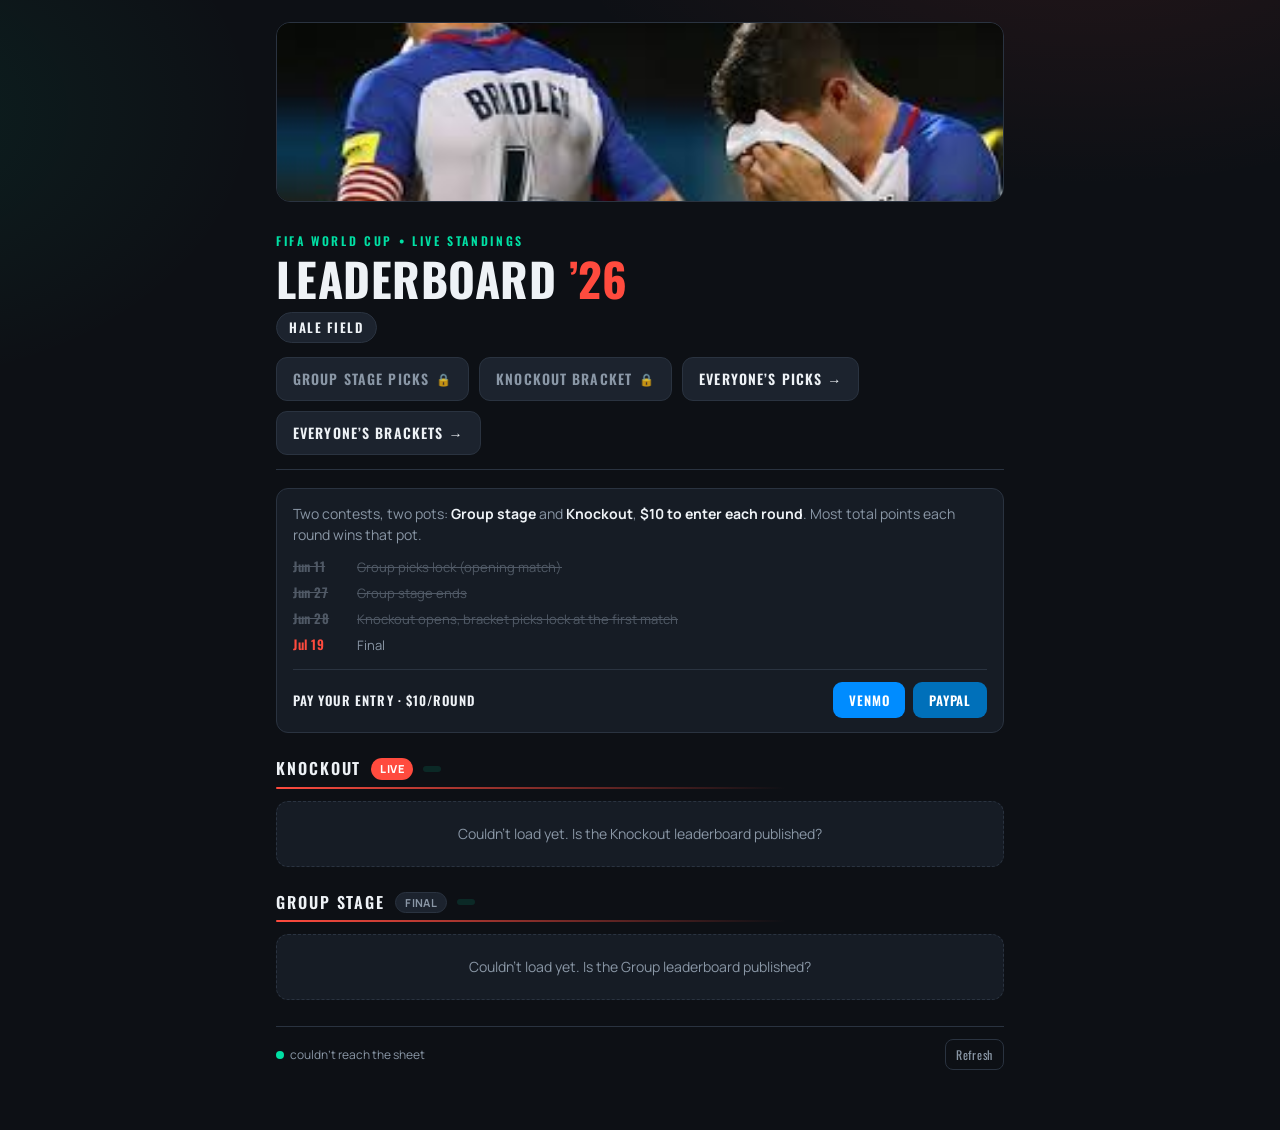
<file: hale-field/index.html>
<!DOCTYPE html>
<html lang="en">
<head>
<meta charset="UTF-8">
<meta name="viewport" content="width=device-width, initial-scale=1.0">
<title>Leaderboard — World Cup 2026 Pick’em</title>
<meta name="description" content="World Cup 2026 group + knockout pick'em — make your picks and climb the live leaderboard.">
<meta property="og:type" content="website">
<meta property="og:title" content="World Cup 2026 Pick’em — Live Leaderboard">
<meta property="og:description" content="Make your group + knockout picks and climb the live leaderboard. 🇧🇷">
<meta property="og:image" content="https://pete2786.github.io/world-cup-26/shared/seven-one.png">
<meta name="twitter:card" content="summary_large_image">
<meta name="twitter:title" content="World Cup 2026 Pick’em — Live Leaderboard">
<meta name="twitter:description" content="Make your group + knockout picks and climb the live leaderboard. 🇧🇷">
<meta name="twitter:image" content="https://pete2786.github.io/world-cup-26/shared/seven-one.png">
<link rel="preconnect" href="https://fonts.googleapis.com">
<link rel="preconnect" href="https://fonts.gstatic.com" crossorigin>
<link href="https://fonts.googleapis.com/css2?family=Oswald:wght@400;500;600;700&family=Manrope:wght@400;500;600;700;800&display=swap" rel="stylesheet">
<link rel="stylesheet" href="../shared/leaderboard.css">
</head>
<body>
<div class="wrap">
  <figure class="toplogo-wrap">
    <img class="toplogo" src="../shared/seven-one.png" alt="Brazil fans embracing while holding the World Cup trophy" loading="eager">
  </figure>
  <header>
    <div class="kicker">FIFA World Cup • Live Standings</div>
    <h1>Leaderboard <span class="yr">’26</span></h1>
    <div id="poolBadge" class="poolbadge"></div>
    <nav class="poolnav">
      <a class="navbtn" id="groupLink" href="./group.html">Group Stage Picks</a>
      <a class="navbtn locked" id="koLink" href="./bracket.html" aria-disabled="true">Knockout Bracket <span class="lock">🔒</span></a>
      <a class="navbtn alt" id="picksLink" href="./picks.html" style="display:none">Everyone’s Picks →</a>
      <a class="navbtn alt" id="bracketsLink" href="./brackets.html" style="display:none">Everyone’s Brackets →</a>
    </nav>
  </header>

  <section id="info" class="info"></section>

  <div id="provNote" class="provnote" hidden></div>

  <section class="board">
    <h2>Knockout <span class="livetag">Live</span> <span id="kCount" class="count"></span></h2><div class="hr"></div>
    <div id="kBoard" class="rowlist"><div class="empty">Loading…</div></div>
  </section>

  <section class="board">
    <h2>Group Stage <span class="finaltag">Final</span> <span id="gCount" class="count"></span></h2><div class="hr"></div>
    <div id="gBoard" class="rowlist"><div class="empty">Loading…</div></div>
  </section>

  <div class="foot">
    <span><span class="dotlive"></span><span id="status">updating…</span></span>
    <button class="refresh" id="refreshBtn">Refresh</button>
  </div>
</div>
<script src="./config.js"></script>
<script src="../shared/data.js"></script>
<script src="../shared/leaderboard.js"></script>
</body>
</html>
</file>
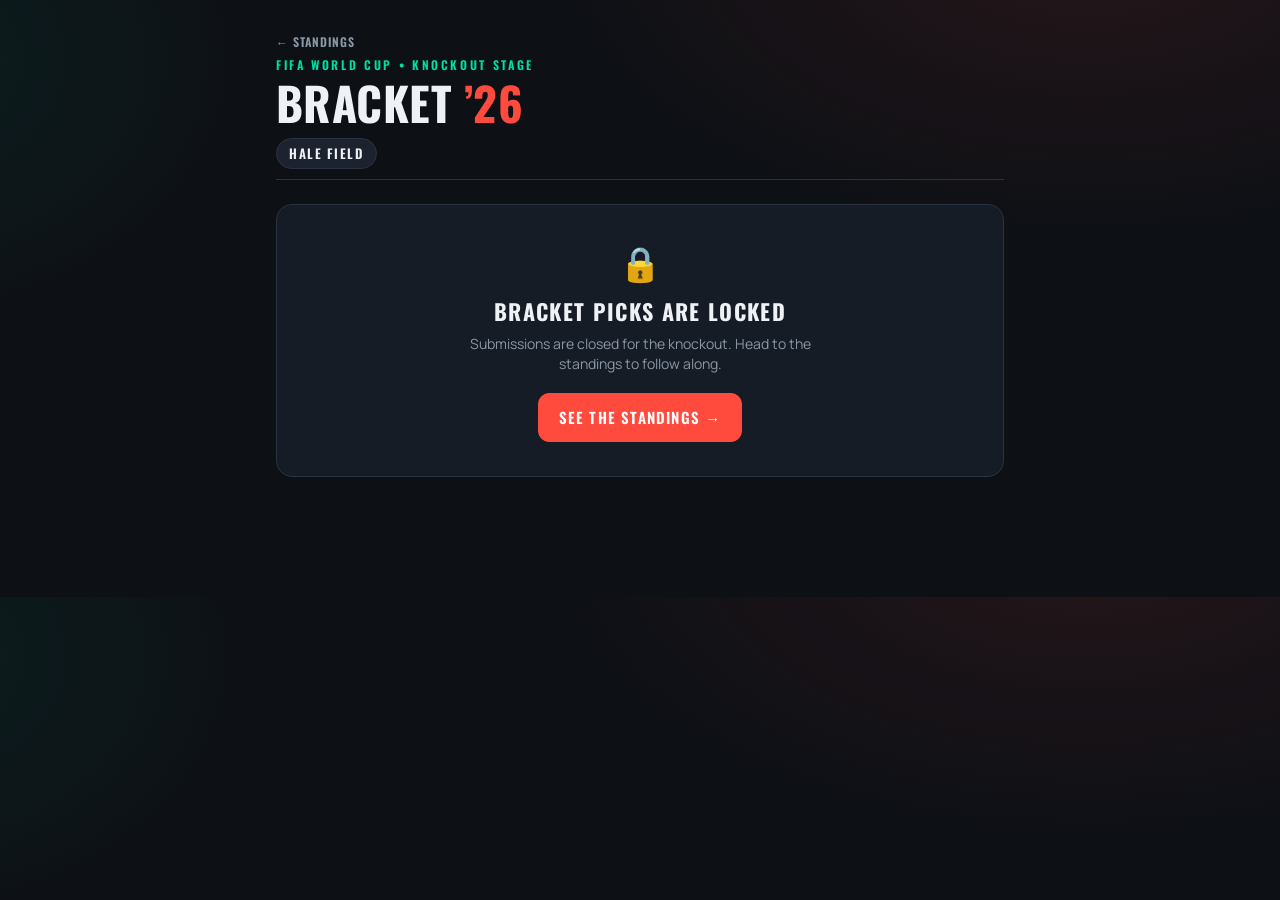
<file: hale-field/bracket.html>
<!DOCTYPE html>
<html lang="en">
<head>
<meta charset="UTF-8">
<meta name="viewport" content="width=device-width, initial-scale=1.0">
<title>Knockout Bracket — World Cup 2026</title>
<link rel="preconnect" href="https://fonts.googleapis.com">
<link rel="preconnect" href="https://fonts.gstatic.com" crossorigin>
<link href="https://fonts.googleapis.com/css2?family=Oswald:wght@400;500;600;700&family=Manrope:wght@400;500;600;700;800&display=swap" rel="stylesheet">
<link rel="stylesheet" href="../shared/bracket.css">
</head>
<body>
<div class="wrap">
  <header>
    <a class="backlink" href="./">← Standings</a>
    <div class="kicker">FIFA World Cup • Knockout Stage</div>
    <h1>Bracket <span class="yr">’26</span></h1>
    <p class="sub">Tap the winner of every match. Winners advance automatically — you can only pick teams you’ve already moved on, so your bracket always makes sense.</p>
    <div id="poolBadge" class="poolbadge"></div>
  </header>

  <div class="namebar">
    <label for="who">Your name</label>
    <input id="who" type="text" placeholder="e.g. Sam R." autocomplete="name">
  </div>
  <div class="namebar">
    <label for="email">Email</label>
    <input id="email" type="email" placeholder="you@email.com" autocomplete="email" inputmode="email">
  </div>

  <div class="progress">
    <div class="bar"><i id="barFill"></i></div>
    <div class="pcount"><span id="pcount">0 / 31 picked</span><span id="champTag" class="champ-tag"></span></div>
  </div>

  <div id="rounds"></div>

  <div class="sectitle">Tiebreaker</div><div class="hr"></div>
  <div class="field goals">
    <div class="flab">Total goals in the Final</div>
    <div class="fhint">Regulation + extra time — not the penalty shootout. Breaks a tie for the title.</div>
    <input id="finalGoals" type="number" min="0" step="1" placeholder="e.g. 3" inputmode="numeric">
  </div>
</div>

<div class="actions">
  <div class="inner">
    <span class="hint" id="hint">Pick all 31 matches to finish.</span>
    <button class="btn primary" id="review" disabled>Review &amp; submit</button>
  </div>
</div>

<div class="modal" id="modal">
  <div class="sheet">
    <div class="closebar"><button id="closeX" aria-label="close">×</button></div>
    <h3>Your picks</h3>
    <div class="champline"><span class="lbl">Champion</span><span id="rChamp">—</span></div>
    <div class="revtoggle" id="revToggle">
      <button data-mode="funnel" class="active">Funnel</button>
      <button data-mode="road">Champion’s road</button>
    </div>
    <div id="review-list"></div>
    <div class="steprow">
      <button class="btn submit" id="submitBtn">Submit my picks</button>
    </div>
    <p class="note" id="submitNote">One tap sends your picks straight to the organizer.</p>
  </div>
</div>
<script src="./config.js"></script>
<script src="../shared/data.js"></script>
<script src="../shared/submit.js"></script>
<script src="../shared/bracket.js"></script>
</body>
</html>
</file>
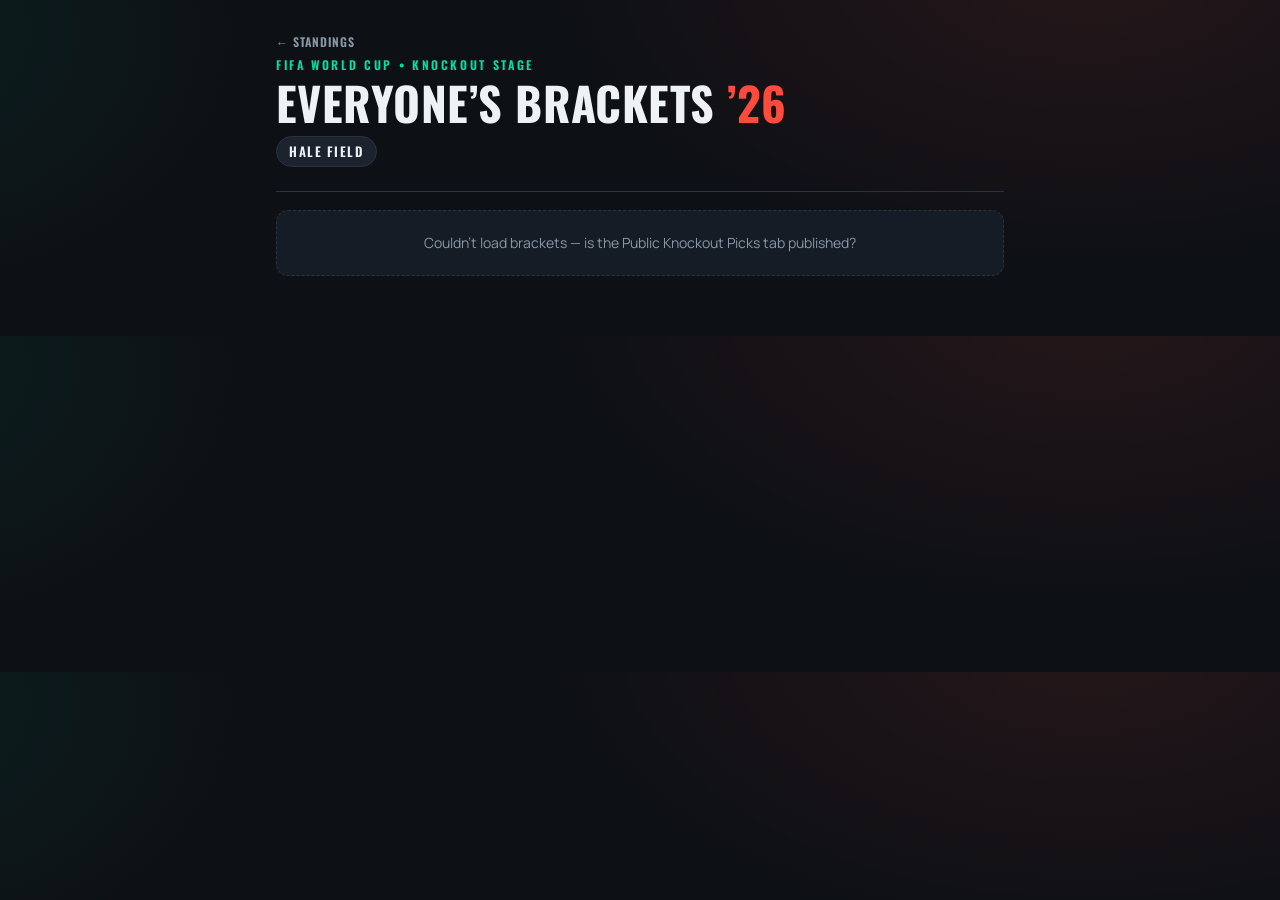
<file: hale-field/brackets.html>
<!DOCTYPE html>
<html lang="en">
<head>
<meta charset="UTF-8">
<meta name="viewport" content="width=device-width, initial-scale=1.0">
<title>Everyone’s Brackets — World Cup 2026 Pick’em</title>
<link rel="preconnect" href="https://fonts.googleapis.com">
<link rel="preconnect" href="https://fonts.gstatic.com" crossorigin>
<link href="https://fonts.googleapis.com/css2?family=Oswald:wght@400;500;600;700&family=Manrope:wght@400;500;600;700;800&display=swap" rel="stylesheet">
<link rel="stylesheet" href="../shared/brackets.css">
</head>
<body>
<div class="wrap">
  <header>
    <a class="backlink" href="./">← Standings</a>
    <div class="kicker">FIFA World Cup • Knockout Stage</div>
    <h1>Everyone’s Brackets <span class="yr">’26</span></h1>
    <div id="poolBadge" class="poolbadge"></div>
    <div id="bCount" class="pcount"></div>
  </header>

  <div id="brackets" class="bcards"><div class="empty">Loading…</div></div>
</div>
<script src="./config.js"></script>
<script src="../shared/data.js"></script>
<script src="../shared/brackets.js"></script>
</body>
</html>
</file>
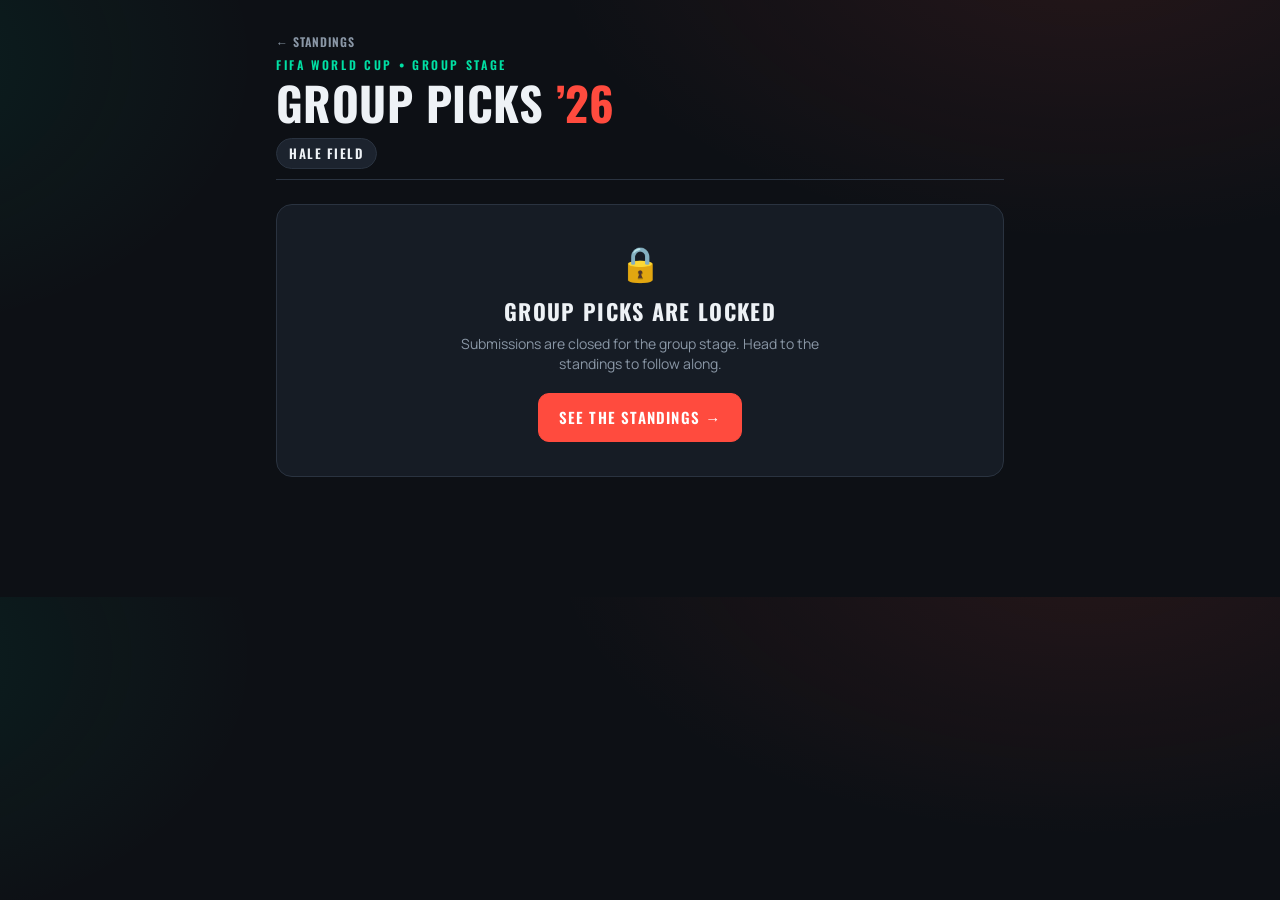
<file: hale-field/group.html>
<!DOCTYPE html>
<html lang="en">
<head>
<meta charset="UTF-8">
<meta name="viewport" content="width=device-width, initial-scale=1.0">
<title>Group Stage Picks — World Cup 2026</title>
<link rel="preconnect" href="https://fonts.googleapis.com">
<link rel="preconnect" href="https://fonts.gstatic.com" crossorigin>
<link href="https://fonts.googleapis.com/css2?family=Oswald:wght@400;500;600;700&family=Manrope:wght@400;500;600;700;800&display=swap" rel="stylesheet">
<link rel="stylesheet" href="../shared/group.css">
</head>
<body>
<div class="wrap">
  <header>
    <a class="backlink" href="./">← Standings</a>
    <div class="kicker">FIFA World Cup • Group Stage</div>
    <h1>Group Picks <span class="yr">’26</span></h1>
    <p class="sub">Tap the team you think wins each group, pick the single worst team of the whole group stage, and guess the total goals scored (that’s the tiebreaker).</p>
    <div id="poolBadge" class="poolbadge"></div>
  </header>

  <div class="namebar">
    <label for="who">Your name</label>
    <input id="who" type="text" placeholder="e.g. Sam R." autocomplete="name">
  </div>
  <div class="namebar">
    <label for="email">Email</label>
    <input id="email" type="email" placeholder="you@email.com" autocomplete="email" inputmode="email">
  </div>

  <div class="progress">
    <div class="bar"><i id="barFill"></i></div>
    <div class="pcount"><span id="pcount">0 / 14 done</span><span id="champTag"></span></div>
  </div>

  <div class="sectitle">Group winners</div><div class="hr"></div>
  <div id="groups" class="grid two"></div>

  <div class="sectitle">Wildcards</div><div class="hr"></div>
  <div class="field worst">
    <div class="flab">Worst team of the group stage</div>
    <div class="fhint">The single team you think finishes dead last overall.</div>
    <select id="worst"><option value="">— choose a team —</option></select>
  </div>
  <div class="field goals">
    <div class="flab">Total goals scored — group stage</div>
    <div class="fhint">All 72 group matches combined. Closest guess wins ties.</div>
    <input id="goals" type="number" min="0" step="1" placeholder="e.g. 145" inputmode="numeric">
  </div>
</div>

<div class="actions">
  <div class="inner">
    <span class="hint" id="hint">Pick all 12 groups, a worst team, and a goals total.</span>
    <button class="btn primary" id="review" disabled>Review &amp; submit</button>
  </div>
</div>

<div class="modal" id="modal">
  <div class="sheet">
    <div class="closebar"><button id="closeX" aria-label="close">×</button></div>
    <h3>Your picks</h3>
    <div id="wgrid" class="wgrid"></div>
    <div class="revrow worst"><span class="k">Worst team</span><span class="v" id="rWorst">—</span></div>
    <div class="revrow"><span class="k">Total goals</span><span class="v" id="rGoals">—</span></div>
    <div class="steprow">
      <button class="btn submit" id="submitBtn">Submit my picks</button>
    </div>
    <p class="note" id="submitNote">One tap sends your picks straight to the organizer.</p>
  </div>
</div>
<script src="./config.js"></script>
<script src="../shared/data.js"></script>
<script src="../shared/submit.js"></script>
<script src="../shared/group.js"></script>
</body>
</html>
</file>
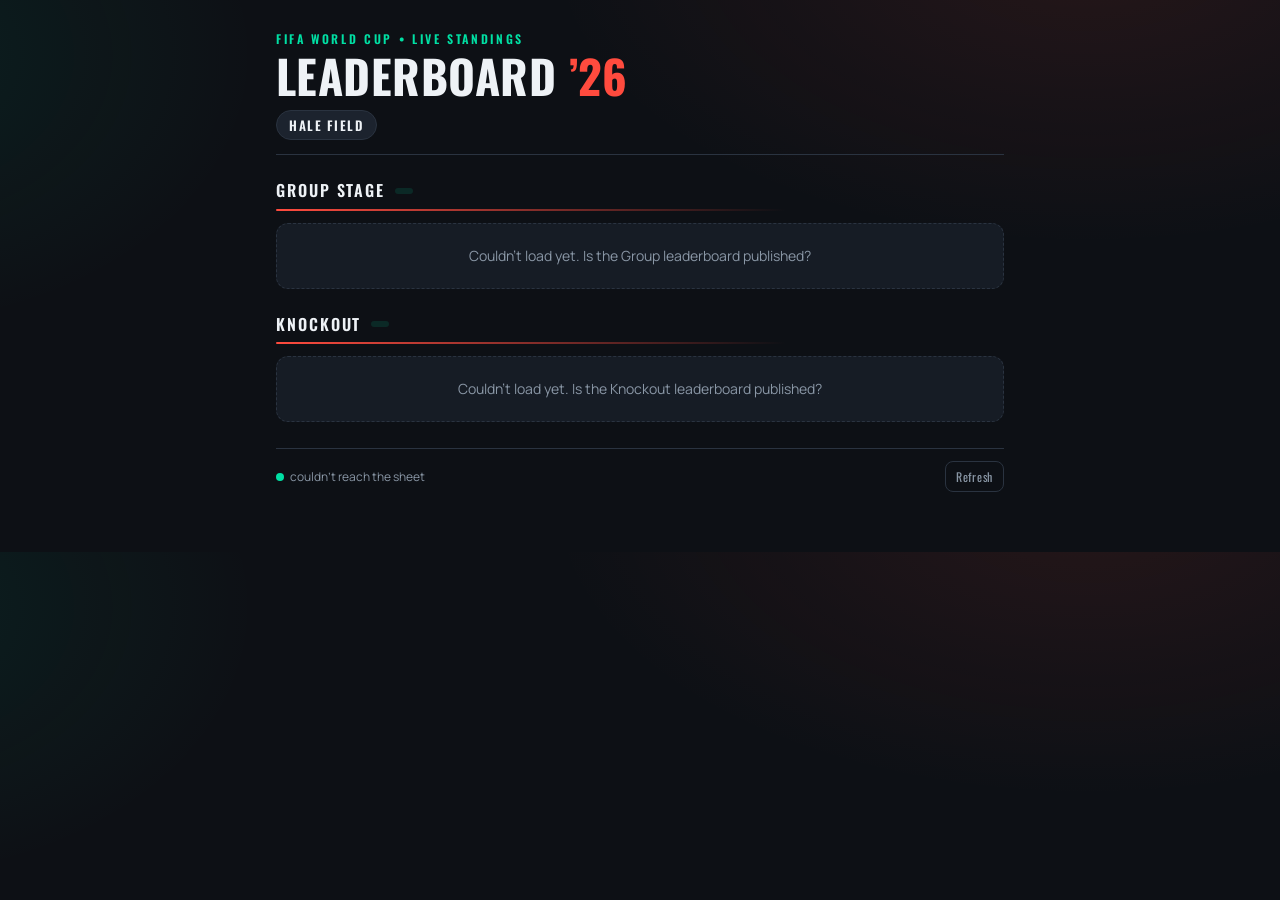
<file: hale-field/leaderboard.html>
<!DOCTYPE html>
<html lang="en">
<head>
<meta charset="UTF-8">
<meta name="viewport" content="width=device-width, initial-scale=1.0">
<title>Leaderboard — World Cup 2026 Pick’em</title>
<link rel="preconnect" href="https://fonts.googleapis.com">
<link rel="preconnect" href="https://fonts.gstatic.com" crossorigin>
<link href="https://fonts.googleapis.com/css2?family=Oswald:wght@400;500;600;700&family=Manrope:wght@400;500;600;700;800&display=swap" rel="stylesheet">
<link rel="stylesheet" href="../shared/leaderboard.css">
</head>
<body>
<div class="wrap">
  <header>
    <div class="kicker">FIFA World Cup • Live Standings</div>
    <h1>Leaderboard <span class="yr">’26</span></h1>
    <div id="poolBadge" class="poolbadge"></div>
    <div><a id="joinBtn" class="cta" style="display:none">Make your picks →</a></div>
  </header>

  <section class="board">
    <h2>Group Stage <span id="gCount" class="count"></span></h2><div class="hr"></div>
    <div id="gBoard" class="rowlist"><div class="empty">Loading…</div></div>
  </section>

  <section class="board">
    <h2>Knockout <span id="kCount" class="count"></span></h2><div class="hr"></div>
    <div id="kBoard" class="rowlist"><div class="empty">Loading…</div></div>
  </section>

  <div class="foot">
    <span><span class="dotlive"></span><span id="status">updating…</span></span>
    <button class="refresh" id="refreshBtn">Refresh</button>
  </div>
</div>
<script src="./config.js"></script>
<script src="../shared/leaderboard.js"></script>
</body>
</html>
</file>
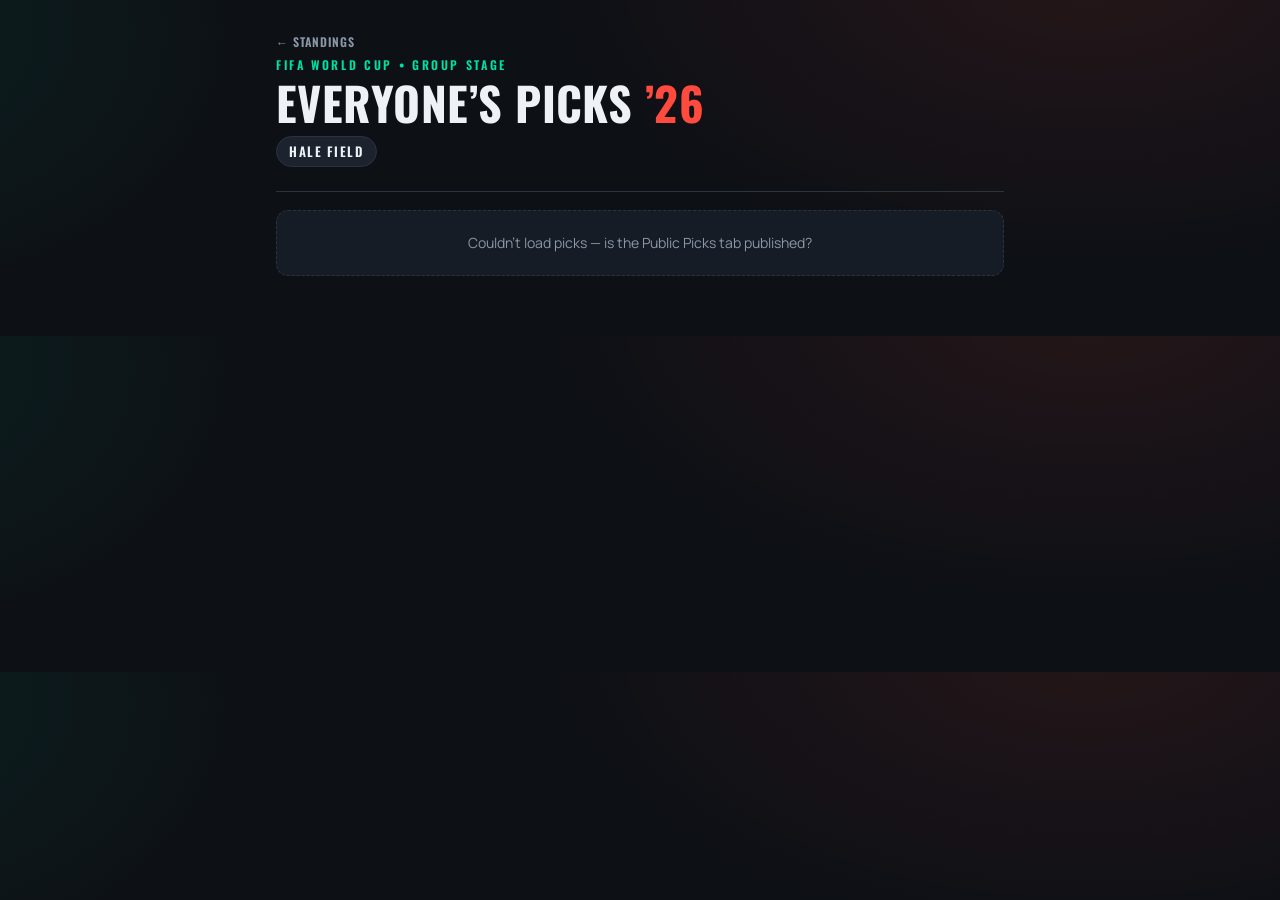
<file: hale-field/picks.html>
<!DOCTYPE html>
<html lang="en">
<head>
<meta charset="UTF-8">
<meta name="viewport" content="width=device-width, initial-scale=1.0">
<title>Everyone’s Picks — World Cup 2026 Pick’em</title>
<link rel="preconnect" href="https://fonts.googleapis.com">
<link rel="preconnect" href="https://fonts.gstatic.com" crossorigin>
<link href="https://fonts.googleapis.com/css2?family=Oswald:wght@400;500;600;700&family=Manrope:wght@400;500;600;700;800&display=swap" rel="stylesheet">
<link rel="stylesheet" href="../shared/picks.css">
</head>
<body>
<div class="wrap">
  <header>
    <a class="backlink" href="./">← Standings</a>
    <div class="kicker">FIFA World Cup • Group Stage</div>
    <h1>Everyone’s Picks <span class="yr">’26</span></h1>
    <div id="poolBadge" class="poolbadge"></div>
    <div id="pCount" class="pcount"></div>
  </header>

  <div id="picks" class="pcards"><div class="empty">Loading…</div></div>
</div>
<script src="./config.js"></script>
<script src="../shared/picks.js"></script>
</body>
</html>
</file>
<file: shared/leaderboard.css>
:root{
  --bg:#0d1015; --bg2:#11161d; --surface:#161c25; --surface2:#1c232e;
  --line:#2a3340; --text:#eef2f6; --muted:#8a97a6;
  --accent:#ff4b3e; --accent2:#00e0a4; --gold:#ffc857; --silver:#c8d2dd; --bronze:#d8956b;
  --r:14px;
}
*{box-sizing:border-box} html,body{margin:0}
body{
  background:
    radial-gradient(900px 500px at 85% -10%, rgba(255,75,62,.10), transparent 60%),
    radial-gradient(700px 500px at -10% 10%, rgba(0,224,164,.08), transparent 55%),
    var(--bg);
  color:var(--text); font-family:"Manrope",sans-serif; line-height:1.45; -webkit-font-smoothing:antialiased;
}
.wrap{max-width:760px;margin:0 auto;padding:22px 16px 60px}
.toplogo-wrap{margin:0 0 16px;text-align:center}
.toplogo{display:inline-block;width:100%;max-height:180px;object-fit:cover;object-position:50% 35%;border-radius:14px;border:1px solid var(--line)}
header{padding:8px 0 14px;border-bottom:1px solid var(--line);margin-bottom:18px}
.kicker{font-family:"Oswald";letter-spacing:.22em;text-transform:uppercase;font-size:12px;color:var(--accent2);font-weight:600}
h1{font-family:"Oswald";font-weight:700;text-transform:uppercase;letter-spacing:.01em;font-size:clamp(30px,8vw,46px);line-height:.96;margin:6px 0 4px}
h1 .yr{color:var(--accent)}
.poolbadge{display:inline-block;margin-top:8px;font-family:"Oswald";text-transform:uppercase;letter-spacing:.12em;font-size:13px;font-weight:600;
  background:var(--surface2);border:1px solid var(--line);padding:5px 12px;border-radius:999px}
.cta{display:inline-block;margin-top:14px;font-family:"Oswald";text-transform:uppercase;letter-spacing:.08em;font-weight:600;font-size:14px;
  background:var(--accent);color:#fff;text-decoration:none;padding:11px 18px;border-radius:11px}

.poolnav{display:flex;gap:10px;margin-top:14px;flex-wrap:wrap}
.navbtn{display:inline-flex;align-items:center;gap:7px;font-family:"Oswald";text-transform:uppercase;letter-spacing:.08em;font-weight:600;font-size:14px;
  text-decoration:none;padding:11px 16px;border-radius:11px;border:1px solid var(--accent);background:var(--accent);color:#fff}
.navbtn:hover{filter:brightness(1.07)}
.navbtn.locked{background:var(--surface2);color:var(--muted);border-color:var(--line);cursor:not-allowed}
.navbtn.alt{background:var(--surface2);border-color:var(--line);color:var(--text)}
.navbtn.alt:hover{border-color:var(--accent2);color:#fff}
.navbtn .lock{font-size:12px;opacity:.85}

.info{background:var(--surface);border:1px solid var(--line);border-radius:12px;padding:14px 16px;margin-top:18px}
.info-how{margin:0;font-size:14px;line-height:1.5;color:var(--muted)}
.info-how b{color:var(--text);font-weight:700}
.info-dates{list-style:none;margin:12px 0 0;padding:0;display:grid;gap:6px}
.info-dates li{display:flex;gap:12px;font-size:13px;align-items:baseline}
.info-dates .d{font-family:"Oswald";font-weight:600;letter-spacing:.04em;color:var(--accent);min-width:52px}
.info-dates .l{color:var(--muted)}
.info-dates li.done{opacity:.5}
.info-dates li.done .d,.info-dates li.done .l{text-decoration:line-through}
.info-dates li.done .d{color:var(--muted)}
.info-pay{margin-top:14px;display:flex;flex-wrap:wrap;align-items:center;gap:10px;justify-content:space-between;border-top:1px solid var(--line);padding-top:12px}
.info-pay .pl{font-family:"Oswald";text-transform:uppercase;letter-spacing:.08em;font-size:13px;font-weight:600;color:var(--text)}
.paybtns{display:flex;gap:8px}
.pay{display:inline-block;text-decoration:none;font-family:"Oswald";text-transform:uppercase;letter-spacing:.06em;font-weight:600;font-size:13px;color:#fff;padding:9px 16px;border-radius:9px}
.pay.venmo{background:#008CFF}
.pay.paypal{background:#0070BA}
.pay:hover{filter:brightness(1.08)}

.provnote[hidden]{display:none}
.provnote{display:flex;gap:9px;align-items:flex-start;margin-top:16px;background:rgba(255,200,87,.09);border:1px solid rgba(255,200,87,.55);border-radius:11px;padding:11px 14px;font-size:13px;font-weight:600;color:var(--text);line-height:1.45}
.provnote::before{content:"";flex:none;width:8px;height:8px;border-radius:50%;background:var(--gold);margin-top:5px;box-shadow:0 0 0 4px rgba(255,200,87,.18)}

.board{margin-top:24px}
.board h2{font-family:"Oswald";text-transform:uppercase;letter-spacing:.12em;font-size:16px;font-weight:600;margin:0 0 2px;display:flex;align-items:center;gap:10px}
.board h2 .count{font-family:"Manrope";font-weight:700;font-size:12px;color:var(--accent2);background:rgba(0,224,164,.12);padding:3px 9px;border-radius:999px;letter-spacing:0}
.board h2 .livetag{font-family:"Manrope";font-weight:800;font-size:11px;letter-spacing:.04em;color:#fff;background:var(--accent);padding:3px 9px;border-radius:999px;text-transform:uppercase}
.board h2 .finaltag{font-family:"Manrope";font-weight:700;font-size:11px;letter-spacing:.04em;color:var(--muted);background:var(--surface2);border:1px solid var(--line);padding:2px 9px;border-radius:999px;text-transform:uppercase}
.board .hr{height:2px;background:linear-gradient(90deg,var(--accent),transparent 70%);border-radius:2px;margin:6px 0 12px}

.rowlist{display:flex;flex-direction:column;gap:6px}
.lrow{display:grid;grid-template-columns:38px 1fr auto;align-items:center;gap:12px;
  background:var(--surface);border:1px solid var(--line);border-radius:11px;padding:11px 14px}
.lrow .rk{font-family:"Oswald";font-weight:700;font-size:18px;color:var(--muted);text-align:center}
.lrow .nm{font-weight:700;font-size:16px;overflow:hidden;text-overflow:ellipsis;white-space:nowrap}
.lrow .pt{font-family:"Oswald";font-weight:600;font-size:16px;color:var(--text)}
.lrow .pt small{color:var(--muted);font-size:11px;font-weight:400;letter-spacing:.06em;text-transform:uppercase;margin-left:4px}
.lrow.r1{border-color:var(--gold)} .lrow.r1 .rk{color:var(--gold)}
.lrow.r2{border-color:var(--silver)} .lrow.r2 .rk{color:var(--silver)}
.lrow.r3{border-color:var(--bronze)} .lrow.r3 .rk{color:var(--bronze)}
.empty{background:var(--surface);border:1px dashed var(--line);border-radius:12px;padding:22px;text-align:center;color:var(--muted);font-size:14px}
.foot{margin-top:26px;color:var(--muted);font-size:12px;display:flex;justify-content:space-between;align-items:center;border-top:1px solid var(--line);padding-top:12px}
.dotlive{display:inline-block;width:8px;height:8px;border-radius:50%;background:var(--accent2);margin-right:6px;animation:pulse 2s infinite}
@keyframes pulse{0%,100%{opacity:1}50%{opacity:.35}}
.refresh{background:transparent;border:1px solid var(--line);color:var(--muted);border-radius:8px;padding:6px 10px;font-family:"Oswald";letter-spacing:.06em;font-size:12px;cursor:pointer}
</file>
<file: shared/bracket.css>
:root{
  --bg:#0d1015; --bg2:#11161d; --surface:#161c25; --surface2:#1c232e;
  --line:#2a3340; --text:#eef2f6; --muted:#8a97a6;
  --accent:#ff4b3e; --accent2:#00e0a4; --gold:#ffc857;
  --r:14px; --shadow:0 10px 30px rgba(0,0,0,.45);
}
*{box-sizing:border-box}
html,body{margin:0}
body{
  background:
    radial-gradient(900px 500px at 85% -10%, rgba(255,75,62,.10), transparent 60%),
    radial-gradient(700px 500px at -10% 10%, rgba(0,224,164,.08), transparent 55%),
    var(--bg);
  color:var(--text); font-family:"Manrope",sans-serif; line-height:1.45;
  -webkit-font-smoothing:antialiased;
}
.wrap{max-width:760px;margin:0 auto;padding:22px 16px 120px}
header{padding:8px 0 10px;border-bottom:1px solid var(--line);margin-bottom:18px}
.backlink{display:inline-block;margin-bottom:6px;color:var(--muted);text-decoration:none;font-family:"Oswald";text-transform:uppercase;letter-spacing:.08em;font-size:12px;font-weight:600}
.backlink:hover{color:var(--accent2)}
.kicker{font-family:"Oswald";letter-spacing:.22em;text-transform:uppercase;font-size:12px;color:var(--accent2);font-weight:600}
h1{font-family:"Oswald";font-weight:700;text-transform:uppercase;letter-spacing:.01em;
   font-size:clamp(30px,8vw,46px);line-height:.96;margin:6px 0 4px}
h1 .yr{color:var(--accent)}
.sub{color:var(--muted);font-size:14px;max-width:52ch}
.poolbadge{display:inline-block;margin-top:10px;font-family:"Oswald";text-transform:uppercase;
  letter-spacing:.12em;font-size:13px;font-weight:600;color:var(--text);
  background:var(--surface2);border:1px solid var(--line);padding:5px 12px;border-radius:999px}

.namebar{display:flex;gap:10px;align-items:center;margin:18px 0 6px}
.namebar label{font-family:"Oswald";text-transform:uppercase;letter-spacing:.1em;font-size:13px;color:var(--muted);white-space:nowrap}
input[type=text],input[type=email]{flex:1;background:var(--surface);border:1px solid var(--line);color:var(--text);
  border-radius:10px;padding:12px 14px;font-family:"Manrope";font-size:16px;font-weight:600;outline:none}
input[type=text]:focus,input[type=email]:focus{border-color:var(--accent2)}

.progress{position:sticky;top:0;z-index:20;background:linear-gradient(var(--bg),rgba(13,16,21,.86));
  backdrop-filter:blur(6px);padding:12px 0 10px;margin:8px 0 4px;border-bottom:1px solid var(--line)}
.bar{height:8px;background:var(--surface2);border-radius:999px;overflow:hidden}
.bar > i{display:block;height:100%;width:0;background:linear-gradient(90deg,var(--accent),var(--gold));transition:width .35s ease}
.pcount{display:flex;justify-content:space-between;font-size:13px;color:var(--muted);margin-top:6px;font-weight:600}
.champ-tag{color:var(--gold)}

.lockcard{background:var(--surface);border:1px solid var(--line);border-radius:16px;padding:34px 22px;text-align:center;margin-top:24px}
.lockcard .lockicon{font-size:34px;margin-bottom:8px}
.lockcard h2{font-family:"Oswald";text-transform:uppercase;letter-spacing:.06em;font-size:22px;margin:0 0 6px}
.lockcard p{color:var(--muted);font-size:14px;max-width:42ch;margin:0 auto 18px}
.lockcard .btn.primary{flex:none;display:inline-block;text-decoration:none;padding:13px 20px}

.sectitle{font-family:"Oswald";text-transform:uppercase;letter-spacing:.12em;font-size:15px;font-weight:600;margin:26px 0 4px}
.field{background:var(--surface);border:1px solid var(--line);border-radius:var(--r);padding:14px}
.field .flab{font-family:"Oswald";text-transform:uppercase;letter-spacing:.1em;font-size:13px;color:var(--text);margin-bottom:4px}
.field .fhint{font-size:12px;color:var(--muted);margin-bottom:10px}
.field.goals{border-color:rgba(255,200,87,.5)}
input[type=number]{width:100%;background:var(--surface2);border:1px solid var(--line);color:var(--text);border-radius:10px;
  padding:12px 14px;font-family:"Manrope";font-size:16px;font-weight:600;outline:none}
input[type=number]:focus{border-color:var(--accent2)}

.round{margin-top:26px}
.round h2{font-family:"Oswald";text-transform:uppercase;letter-spacing:.12em;font-size:15px;font-weight:600;
  color:var(--text);margin:0 0 4px;display:flex;align-items:center;gap:10px}
.round h2 .n{color:var(--muted);font-weight:400;font-size:13px}
.round .hr{height:2px;background:linear-gradient(90deg,var(--accent),transparent 70%);border-radius:2px;margin-bottom:12px}

.matches{display:grid;gap:10px}
@media(min-width:560px){.matches.two{grid-template-columns:1fr 1fr}}
.match{background:var(--surface);border:1px solid var(--line);border-radius:var(--r);overflow:hidden;
  box-shadow:0 1px 0 rgba(255,255,255,.02) inset}
.match .lab{font-family:"Oswald";text-transform:uppercase;letter-spacing:.1em;font-size:11px;color:var(--muted);
  padding:8px 12px 2px}
.team{display:flex;align-items:center;gap:10px;width:100%;text-align:left;cursor:pointer;
  background:transparent;border:0;border-top:1px solid var(--line);color:var(--text);
  font-family:"Manrope";font-weight:700;font-size:16px;padding:13px 14px;transition:background .15s,color .15s}
.team:first-of-type{border-top:0}
.team .dot{width:9px;height:9px;border-radius:50%;background:var(--surface2);border:1px solid var(--line);flex:none;transition:.15s}
.team:hover:not(:disabled){background:var(--surface2)}
.team.win{background:linear-gradient(90deg,rgba(0,224,164,.16),transparent);color:#fff}
.team.win .dot{background:var(--accent2);border-color:var(--accent2);box-shadow:0 0 0 4px rgba(0,224,164,.15)}
.team.lose{color:var(--muted);opacity:.6}
.team:disabled{cursor:default;color:var(--muted);font-weight:600;font-style:italic;opacity:.8}
.team .seed{margin-left:auto;font-size:12px;color:var(--muted);font-weight:600}

.finalwrap .match{border-color:var(--gold)}
.finalwrap .team.win{background:linear-gradient(90deg,rgba(255,200,87,.18),transparent)}
.finalwrap .team.win .dot{background:var(--gold);border-color:var(--gold);box-shadow:0 0 0 4px rgba(255,200,87,.15)}

.actions{position:fixed;left:0;right:0;bottom:0;z-index:30;background:rgba(13,16,21,.92);
  backdrop-filter:blur(8px);border-top:1px solid var(--line);padding:12px 16px}
.actions .inner{max-width:760px;margin:0 auto;display:flex;gap:10px;align-items:center}
.btn{font-family:"Oswald";text-transform:uppercase;letter-spacing:.08em;font-weight:600;font-size:15px;
  border-radius:11px;padding:14px 18px;border:1px solid var(--line);background:var(--surface2);color:var(--text);cursor:pointer}
.btn.primary{background:var(--accent);border-color:var(--accent);color:#fff;flex:1}
.btn.primary:disabled{background:var(--surface2);border-color:var(--line);color:var(--muted);cursor:not-allowed}
.btn.ghost{background:transparent}
.hint{font-size:12px;color:var(--muted);flex:1}

/* review modal */
.modal{position:fixed;inset:0;z-index:50;background:rgba(5,7,10,.72);display:none;align-items:flex-end;justify-content:center}
.modal.open{display:flex}
.sheet{background:var(--bg2);border:1px solid var(--line);border-radius:18px 18px 0 0;width:100%;max-width:760px;
  max-height:92vh;overflow:auto;padding:20px 18px 26px;box-shadow:var(--shadow)}
@media(min-width:760px){.modal{align-items:center}.sheet{border-radius:18px}}
.sheet h3{font-family:"Oswald";text-transform:uppercase;letter-spacing:.08em;margin:0 0 2px;font-size:22px}
.champline{display:flex;align-items:center;gap:10px;background:linear-gradient(90deg,rgba(255,200,87,.15),transparent);
  border:1px solid var(--gold);border-radius:12px;padding:12px 14px;margin:12px 0;font-weight:800;font-size:18px}
.champline .lbl{font-family:"Oswald";font-size:12px;letter-spacing:.12em;text-transform:uppercase;color:var(--gold)}
.revtoggle{display:flex;gap:4px;background:var(--surface2);border:1px solid var(--line);border-radius:10px;padding:4px;margin:12px 0}
.revtoggle button{flex:1;background:transparent;border:0;color:var(--muted);font-family:"Oswald";text-transform:uppercase;letter-spacing:.06em;font-size:12px;font-weight:600;padding:9px 6px;border-radius:7px;cursor:pointer}
.revtoggle button.active{background:var(--accent);color:#fff}
.fnl{display:flex;flex-direction:column;gap:11px;margin-bottom:8px}
.fnlrow .rlab{font-family:"Oswald";text-transform:uppercase;letter-spacing:.08em;font-size:11px;font-weight:600;color:var(--muted);margin-bottom:6px}
.fnlchips{display:flex;flex-wrap:wrap;gap:6px}
.chip{background:var(--surface2);border:1px solid var(--line);border-radius:999px;padding:5px 11px;font-size:13px;font-weight:700;color:var(--text)}
.chip.champ{background:linear-gradient(90deg,rgba(255,200,87,.22),transparent);border-color:var(--gold);color:#fff}
.revrow{display:flex;justify-content:space-between;gap:12px;padding:8px 0;border-bottom:1px dashed var(--line);font-size:14px}
.revrow .k{color:var(--muted);font-family:"Oswald";letter-spacing:.06em;text-transform:uppercase;font-size:12px}
.revrow .v{font-weight:700;text-align:right}
.codebox{width:100%;background:var(--surface);border:1px solid var(--line);color:var(--muted);border-radius:10px;
  padding:10px;font-family:ui-monospace,Menlo,monospace;font-size:11px;margin-top:14px;resize:vertical;min-height:54px}
.steprow{display:flex;gap:10px;margin-top:14px;flex-wrap:wrap}
.steprow .btn{flex:1;min-width:150px;text-align:center}
.btn.submit{background:var(--accent2);border-color:var(--accent2);color:#062a22}
.copied{color:var(--accent2);font-weight:700;font-size:13px;margin-left:6px}
.note{font-size:12px;color:var(--muted);margin-top:12px}
.closebar{display:flex;justify-content:flex-end;margin:-6px -4px 0}
.closebar button{background:none;border:0;color:var(--muted);font-size:22px;cursor:pointer;line-height:1}
</file>
<file: shared/brackets.css>
:root{
  --bg:#0d1015; --bg2:#11161d; --surface:#161c25; --surface2:#1c232e;
  --line:#2a3340; --text:#eef2f6; --muted:#8a97a6;
  --accent:#ff4b3e; --accent2:#00e0a4; --gold:#ffc857;
  --r:14px;
}
*{box-sizing:border-box} html,body{margin:0}
body{
  background:
    radial-gradient(900px 500px at 85% -10%, rgba(255,75,62,.10), transparent 60%),
    radial-gradient(700px 500px at -10% 10%, rgba(0,224,164,.08), transparent 55%),
    var(--bg);
  color:var(--text); font-family:"Manrope",sans-serif; line-height:1.45; -webkit-font-smoothing:antialiased;
}
.wrap{max-width:760px;margin:0 auto;padding:22px 16px 60px}
header{padding:8px 0 14px;border-bottom:1px solid var(--line);margin-bottom:18px}
.backlink{display:inline-block;margin-bottom:6px;color:var(--muted);text-decoration:none;font-family:"Oswald";text-transform:uppercase;letter-spacing:.08em;font-size:12px;font-weight:600}
.backlink:hover{color:var(--accent2)}
.kicker{font-family:"Oswald";letter-spacing:.22em;text-transform:uppercase;font-size:12px;color:var(--accent2);font-weight:600}
h1{font-family:"Oswald";font-weight:700;text-transform:uppercase;letter-spacing:.01em;font-size:clamp(30px,8vw,46px);line-height:.96;margin:6px 0 4px}
h1 .yr{color:var(--accent)}
.poolbadge{display:inline-block;margin-top:8px;font-family:"Oswald";text-transform:uppercase;letter-spacing:.12em;font-size:13px;font-weight:600;background:var(--surface2);border:1px solid var(--line);padding:5px 12px;border-radius:999px}
.pcount{margin-top:10px;font-family:"Manrope";font-weight:700;font-size:12px;color:var(--accent2)}
.empty{background:var(--surface);border:1px dashed var(--line);border-radius:12px;padding:22px;text-align:center;color:var(--muted);font-size:14px}

.bcards{display:flex;flex-direction:column;gap:10px;margin-top:18px}
.bcard{background:var(--surface);border:1px solid var(--line);border-radius:12px;padding:14px 16px}
.bhead{display:flex;justify-content:space-between;align-items:baseline;gap:12px;margin-bottom:8px}
.bname{font-family:"Oswald";text-transform:uppercase;letter-spacing:.04em;font-weight:700;font-size:18px}
.bchamp{font-weight:800;font-size:15px;color:var(--gold);white-space:nowrap}
.broad .revrow{display:flex;justify-content:space-between;gap:12px;padding:7px 0;border-bottom:1px dashed var(--line);font-size:14px}
.broad .revrow:last-child{border-bottom:0}
.revrow .k{color:var(--muted);font-family:"Oswald";letter-spacing:.06em;text-transform:uppercase;font-size:12px}
.revrow .v{font-weight:700;text-align:right}
.bexpand{margin-top:10px;background:transparent;border:1px solid var(--line);color:var(--muted);border-radius:8px;padding:8px 12px;
  font-family:"Oswald";text-transform:uppercase;letter-spacing:.06em;font-size:12px;font-weight:600;cursor:pointer}
.bexpand:hover{border-color:var(--accent2);color:var(--text)}
.bfunnel{margin-top:12px;border-top:1px solid var(--line);padding-top:12px}
.fnl{display:flex;flex-direction:column;gap:11px}
.fnlrow .rlab{font-family:"Oswald";text-transform:uppercase;letter-spacing:.08em;font-size:11px;font-weight:600;color:var(--muted);margin-bottom:6px}
.fnlchips{display:flex;flex-wrap:wrap;gap:6px}
.chip{background:var(--surface2);border:1px solid var(--line);border-radius:999px;padding:5px 11px;font-size:13px;font-weight:700;color:var(--text)}
.chip.champ{background:linear-gradient(90deg,rgba(255,200,87,.22),transparent);border-color:var(--gold);color:#fff}
</file>
<file: shared/group.css>
:root{
  --bg:#0d1015; --bg2:#11161d; --surface:#161c25; --surface2:#1c232e;
  --line:#2a3340; --text:#eef2f6; --muted:#8a97a6;
  --accent:#ff4b3e; --accent2:#00e0a4; --gold:#ffc857;
  --r:14px; --shadow:0 10px 30px rgba(0,0,0,.45);
}
*{box-sizing:border-box}
html,body{margin:0}
body{
  background:
    radial-gradient(900px 500px at 85% -10%, rgba(255,75,62,.10), transparent 60%),
    radial-gradient(700px 500px at -10% 10%, rgba(0,224,164,.08), transparent 55%),
    var(--bg);
  color:var(--text); font-family:"Manrope",sans-serif; line-height:1.45; -webkit-font-smoothing:antialiased;
}
.wrap{max-width:760px;margin:0 auto;padding:22px 16px 120px}
header{padding:8px 0 10px;border-bottom:1px solid var(--line);margin-bottom:18px}
.backlink{display:inline-block;margin-bottom:6px;color:var(--muted);text-decoration:none;font-family:"Oswald";text-transform:uppercase;letter-spacing:.08em;font-size:12px;font-weight:600}
.backlink:hover{color:var(--accent2)}
.lockcard{background:var(--surface);border:1px solid var(--line);border-radius:16px;padding:34px 22px;text-align:center;margin-top:24px}
.lockcard .lockicon{font-size:34px;margin-bottom:8px}
.lockcard h2{font-family:"Oswald";text-transform:uppercase;letter-spacing:.06em;font-size:22px;margin:0 0 6px}
.lockcard p{color:var(--muted);font-size:14px;max-width:42ch;margin:0 auto 18px}
.lockcard .btn.primary{flex:none;display:inline-block;text-decoration:none;padding:13px 20px}
.kicker{font-family:"Oswald";letter-spacing:.22em;text-transform:uppercase;font-size:12px;color:var(--accent2);font-weight:600}
h1{font-family:"Oswald";font-weight:700;text-transform:uppercase;letter-spacing:.01em;
   font-size:clamp(30px,8vw,46px);line-height:.96;margin:6px 0 4px}
h1 .yr{color:var(--accent)}
.sub{color:var(--muted);font-size:14px;max-width:54ch}
.poolbadge{display:inline-block;margin-top:10px;font-family:"Oswald";text-transform:uppercase;
  letter-spacing:.12em;font-size:13px;font-weight:600;color:var(--text);
  background:var(--surface2);border:1px solid var(--line);padding:5px 12px;border-radius:999px}

.namebar{display:flex;gap:10px;align-items:center;margin:18px 0 6px}
.namebar label{font-family:"Oswald";text-transform:uppercase;letter-spacing:.1em;font-size:13px;color:var(--muted);white-space:nowrap}
input[type=text],input[type=number],input[type=email]{flex:1;background:var(--surface);border:1px solid var(--line);color:var(--text);
  border-radius:10px;padding:12px 14px;font-family:"Manrope";font-size:16px;font-weight:600;outline:none;width:100%}
input:focus,select:focus{border-color:var(--accent2)}

.progress{position:sticky;top:0;z-index:20;background:linear-gradient(var(--bg),rgba(13,16,21,.86));
  backdrop-filter:blur(6px);padding:12px 0 10px;margin:8px 0 4px;border-bottom:1px solid var(--line)}
.bar{height:8px;background:var(--surface2);border-radius:999px;overflow:hidden}
.bar > i{display:block;height:100%;width:0;background:linear-gradient(90deg,var(--accent),var(--gold));transition:width .35s ease}
.pcount{display:flex;justify-content:space-between;font-size:13px;color:var(--muted);margin-top:6px;font-weight:600}

.sectitle{font-family:"Oswald";text-transform:uppercase;letter-spacing:.12em;font-size:15px;font-weight:600;margin:26px 0 4px}
.hr{height:2px;background:linear-gradient(90deg,var(--accent),transparent 70%);border-radius:2px;margin-bottom:14px}

.grid{display:grid;gap:10px}
@media(min-width:560px){.grid.two{grid-template-columns:1fr 1fr}}
.card{background:var(--surface);border:1px solid var(--line);border-radius:var(--r);overflow:hidden}
.card .lab{font-family:"Oswald";text-transform:uppercase;letter-spacing:.1em;font-size:11px;color:var(--muted);padding:9px 12px 3px}
.team{display:flex;align-items:center;gap:10px;width:100%;text-align:left;cursor:pointer;background:transparent;border:0;
  border-top:1px solid var(--line);color:var(--text);font-family:"Manrope";font-weight:700;font-size:15px;
  padding:11px 14px;transition:background .15s,color .15s}
.team .dot{width:9px;height:9px;border-radius:50%;background:var(--surface2);border:1px solid var(--line);flex:none;transition:.15s}
.team:hover{background:var(--surface2)}
.team.win{background:linear-gradient(90deg,rgba(0,224,164,.16),transparent);color:#fff}
.team.win .dot{background:var(--accent2);border-color:var(--accent2);box-shadow:0 0 0 4px rgba(0,224,164,.15)}
.team.lose{color:var(--muted);opacity:.6}

.field{background:var(--surface);border:1px solid var(--line);border-radius:var(--r);padding:14px}
.field .flab{font-family:"Oswald";text-transform:uppercase;letter-spacing:.1em;font-size:13px;color:var(--text);margin-bottom:4px}
.field .fhint{font-size:12px;color:var(--muted);margin-bottom:10px}
select{width:100%;background:var(--surface2);border:1px solid var(--line);color:var(--text);border-radius:10px;
  padding:12px 14px;font-family:"Manrope";font-size:16px;font-weight:600;outline:none}
.field.worst{border-color:rgba(255,75,62,.5)}
.field.goals{margin-top:10px}

.actions{position:fixed;left:0;right:0;bottom:0;z-index:30;background:rgba(13,16,21,.92);backdrop-filter:blur(8px);
  border-top:1px solid var(--line);padding:12px 16px}
.actions .inner{max-width:760px;margin:0 auto;display:flex;gap:10px;align-items:center}
.btn{font-family:"Oswald";text-transform:uppercase;letter-spacing:.08em;font-weight:600;font-size:15px;border-radius:11px;
  padding:14px 18px;border:1px solid var(--line);background:var(--surface2);color:var(--text);cursor:pointer}
.btn.primary{background:var(--accent);border-color:var(--accent);color:#fff;flex:1}
.btn.primary:disabled{background:var(--surface2);border-color:var(--line);color:var(--muted);cursor:not-allowed}
.hint{font-size:12px;color:var(--muted);flex:1}

.modal{position:fixed;inset:0;z-index:50;background:rgba(5,7,10,.72);display:none;align-items:flex-end;justify-content:center}
.modal.open{display:flex}
.sheet{background:var(--bg2);border:1px solid var(--line);border-radius:18px 18px 0 0;width:100%;max-width:760px;
  max-height:92vh;overflow:auto;padding:20px 18px 26px;box-shadow:var(--shadow)}
@media(min-width:760px){.modal{align-items:center}.sheet{border-radius:18px}}
.sheet h3{font-family:"Oswald";text-transform:uppercase;letter-spacing:.08em;margin:0 0 2px;font-size:22px}
.wgrid{display:grid;grid-template-columns:repeat(auto-fill,minmax(150px,1fr));gap:8px;margin:12px 0}
.wgrid .cell{background:var(--surface);border:1px solid var(--line);border-radius:10px;padding:8px 10px}
.wgrid .cell .k{font-family:"Oswald";font-size:11px;letter-spacing:.08em;text-transform:uppercase;color:var(--muted)}
.wgrid .cell .v{font-weight:700;font-size:14px}
.revrow{display:flex;justify-content:space-between;gap:12px;padding:9px 0;border-bottom:1px dashed var(--line);font-size:14px}
.revrow .k{color:var(--muted);font-family:"Oswald";letter-spacing:.06em;text-transform:uppercase;font-size:12px}
.revrow .v{font-weight:800;text-align:right}
.revrow.worst .v{color:var(--accent)}
.codebox{width:100%;background:var(--surface);border:1px solid var(--line);color:var(--muted);border-radius:10px;
  padding:10px;font-family:ui-monospace,Menlo,monospace;font-size:11px;margin-top:14px;resize:vertical;min-height:54px}
.steprow{display:flex;gap:10px;margin-top:14px;flex-wrap:wrap}
.steprow .btn{flex:1;min-width:150px;text-align:center}
.btn.submit{background:var(--accent2);border-color:var(--accent2);color:#062a22;text-decoration:none;display:inline-block}
.copied{color:var(--accent2);font-weight:700;font-size:13px;margin-left:6px}
.note{font-size:12px;color:var(--muted);margin-top:12px}
.closebar{display:flex;justify-content:flex-end;margin:-6px -4px 0}
.closebar button{background:none;border:0;color:var(--muted);font-size:22px;cursor:pointer;line-height:1}
</file>
<file: shared/picks.css>
:root{
  --bg:#0d1015; --bg2:#11161d; --surface:#161c25; --surface2:#1c232e;
  --line:#2a3340; --text:#eef2f6; --muted:#8a97a6;
  --accent:#ff4b3e; --accent2:#00e0a4; --gold:#ffc857;
  --r:14px;
}
*{box-sizing:border-box} html,body{margin:0}
body{
  background:
    radial-gradient(900px 500px at 85% -10%, rgba(255,75,62,.10), transparent 60%),
    radial-gradient(700px 500px at -10% 10%, rgba(0,224,164,.08), transparent 55%),
    var(--bg);
  color:var(--text); font-family:"Manrope",sans-serif; line-height:1.45; -webkit-font-smoothing:antialiased;
}
.wrap{max-width:760px;margin:0 auto;padding:22px 16px 60px}
header{padding:8px 0 14px;border-bottom:1px solid var(--line);margin-bottom:18px}
.backlink{display:inline-block;margin-bottom:6px;color:var(--muted);text-decoration:none;font-family:"Oswald";text-transform:uppercase;letter-spacing:.08em;font-size:12px;font-weight:600}
.backlink:hover{color:var(--accent2)}
.kicker{font-family:"Oswald";letter-spacing:.22em;text-transform:uppercase;font-size:12px;color:var(--accent2);font-weight:600}
h1{font-family:"Oswald";font-weight:700;text-transform:uppercase;letter-spacing:.01em;font-size:clamp(30px,8vw,46px);line-height:.96;margin:6px 0 4px}
h1 .yr{color:var(--accent)}
.poolbadge{display:inline-block;margin-top:8px;font-family:"Oswald";text-transform:uppercase;letter-spacing:.12em;font-size:13px;font-weight:600;background:var(--surface2);border:1px solid var(--line);padding:5px 12px;border-radius:999px}
.pcount{margin-top:10px;font-family:"Manrope";font-weight:700;font-size:12px;color:var(--accent2)}
.empty{background:var(--surface);border:1px dashed var(--line);border-radius:12px;padding:22px;text-align:center;color:var(--muted);font-size:14px}

.pcards{display:flex;flex-direction:column;gap:10px;margin-top:18px}
.pcard{background:var(--surface);border:1px solid var(--line);border-radius:12px;padding:14px 16px}
.pname{font-family:"Oswald";text-transform:uppercase;letter-spacing:.04em;font-weight:700;font-size:18px;margin-bottom:10px}
.pgrid{display:grid;grid-template-columns:repeat(auto-fill,minmax(150px,1fr));gap:6px}
.pcell{display:flex;align-items:baseline;gap:8px;background:var(--surface2);border:1px solid var(--line);border-radius:8px;padding:6px 9px}
.pcell .pg{font-family:"Oswald";font-size:11px;letter-spacing:.06em;color:var(--muted);min-width:14px}
.pcell .pt{font-weight:700;font-size:14px;overflow:hidden;text-overflow:ellipsis;white-space:nowrap}
.pmeta{display:flex;gap:18px;flex-wrap:wrap;margin-top:10px;border-top:1px solid var(--line);padding-top:10px;font-size:13px;color:var(--muted)}
.pmeta b{color:var(--text);font-weight:700}
</file>
